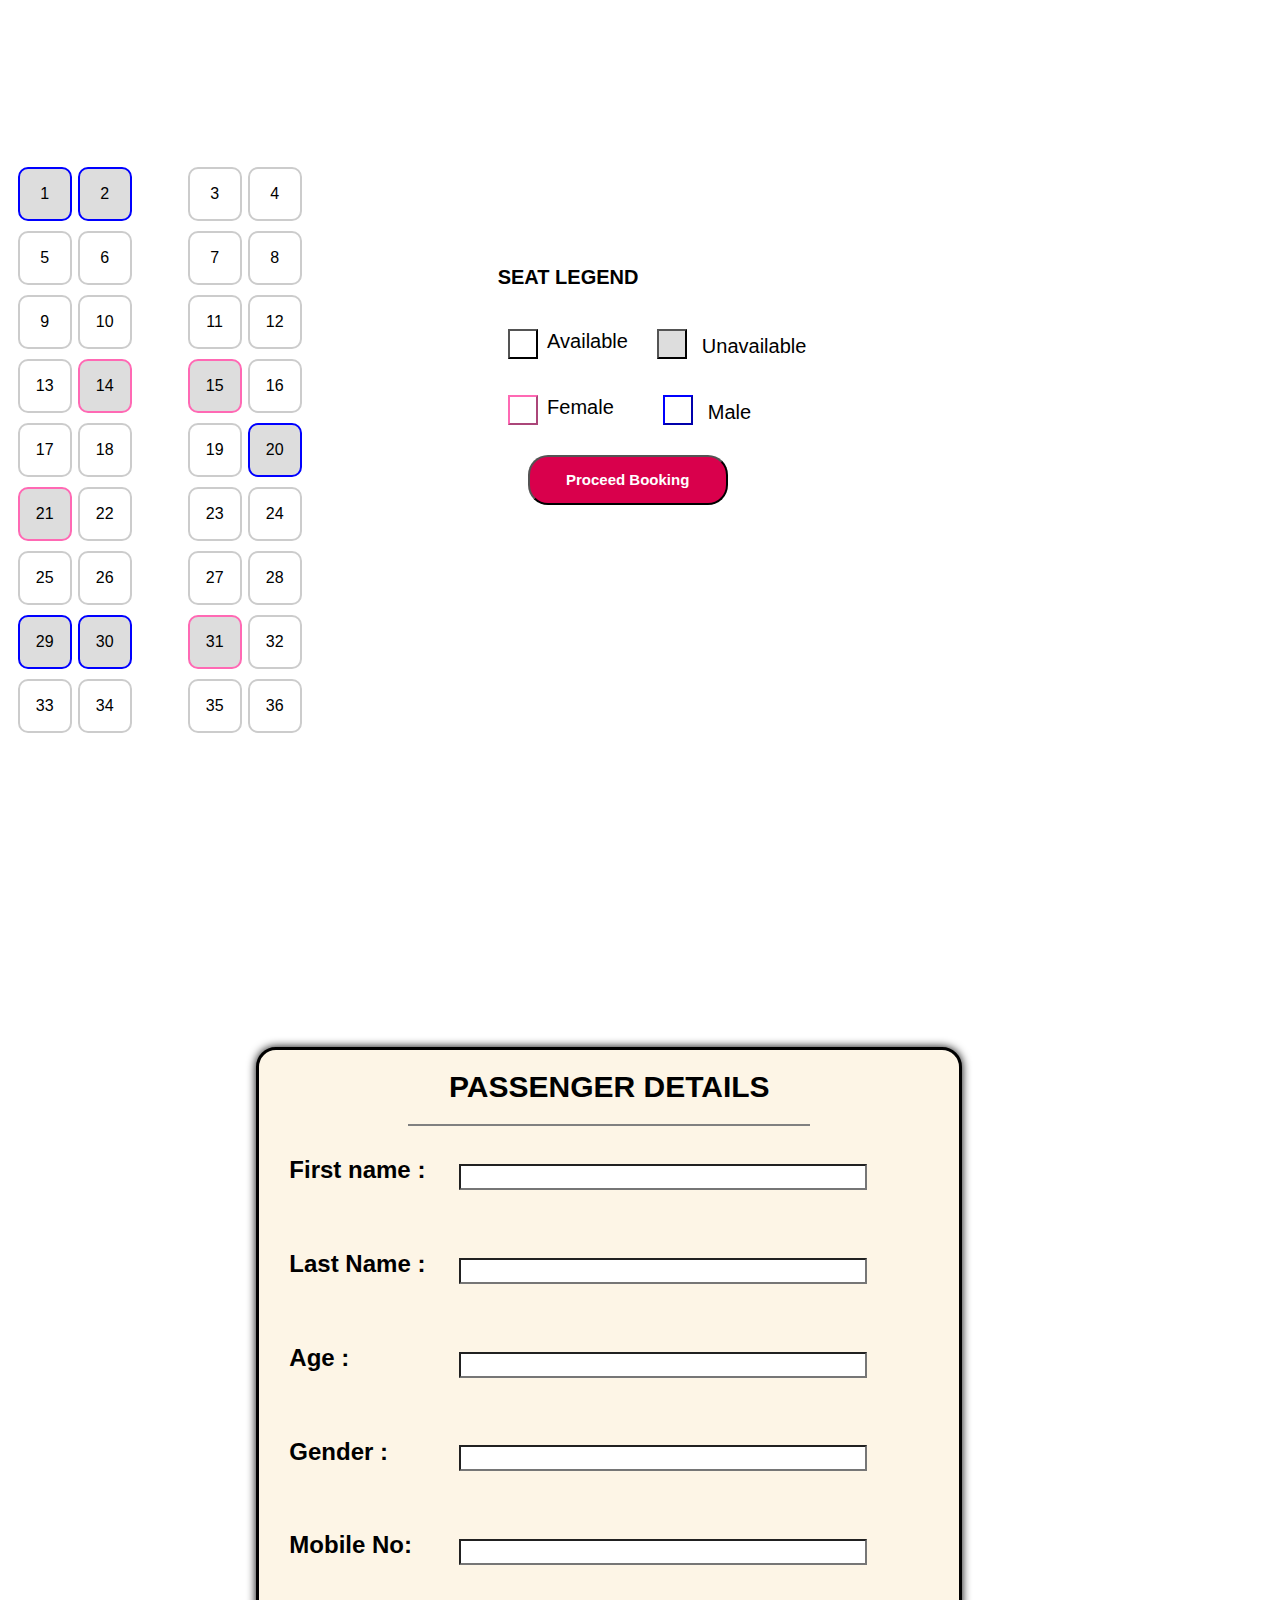
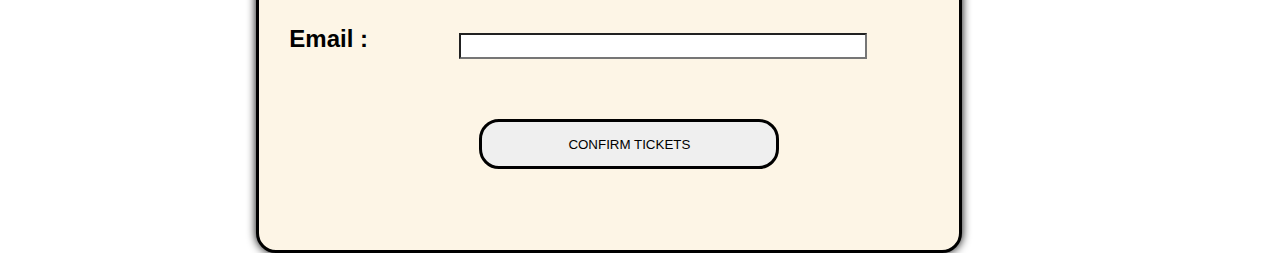
<file: Bus Booking/seat sample.html>
<!DOCTYPE html>
<html lang="en">
<head>
    <meta charset="UTF-8">
    <meta name="viewport" content="width=device-width, initial-scale=1.0">
    <title>Seat Selection</title>
    <style>
        body {
            font-family: Arial, sans-serif;
            display: flex;
            justify-content: center;
            align-items: center;
            height: 100vh;
            margin: 0;
        }
        .seat-container {
            display: grid;
            grid-template-columns: 50px 100px  50px 50px;
            gap: 10px 10px;
        }
        .seat {
            width: 50px;
            height: 50px;
            border: 2px solid #ccc;
            border-radius: 10px;
            display: flex;
            justify-content: center;
            align-items: center;
            cursor: pointer;
        }
        .seat.selected {
            background-color: pink;
            border-color: #ff00ff;
        }
        .seat.occupiedmale {
            background-color: #ddd;
            cursor: not-allowed;
            border-color: blue;
        }
        .seat.occupiedfemale {
            background-color: #ddd;
            cursor: not-allowed;
            border-color: hotpink;
        }
 .legend{
    position: relative;
    left: 200px;
    top: -100px;
}
h3{
    font-size: 20px;
    font-weight: bold;
}
.seatb{
    position: relative;
    height: 30px;
    width: 30px;
    top: 20px;
    left: 10px;
    border-radius: 0px;
    background-color: white;
}
p1{
    position: relative;
    font-size: 20px;
    top: 20px;
    left: 15px;
}
.seatb1{
    position: relative;
    height: 30px;
    width: 30px;
    top: 20px;
    left: 40px;
    border-radius: 0px;
    background-color: #ddd;
}
p2{
    position: relative;
    font-size: 20px;
    top: 25px;
    left: 50px;
}
.seatb2{
    position: relative;
    height: 30px;
    width: 30px;
    top: 20px;
    left: 10px;
    border-radius: 0px;
    background-color: white;
    border-color:hotpink;
}
p3{
    position: relative;
    font-size: 20px;
    top: 20px;
    left: 15px;
}
.seatb3{
    position: relative;
    height: 30px;
    width: 30px;
    top: 20px;
    left: 60px;
    border-radius: 0px;
    background-color: white;
    border-color: blue;
}
p4{
    position: relative;
    font-size: 20px;
    top: 25px;
    left: 70px;
}
.seatb4{
    position: relative;
    height: 50px;
    width: 200px;
    top: 50px;
    left: 30px;
    font-size: 15px;
    font-weight:bold;
    border-radius: 20px;
    background-color:#d9004c;
    color: white;
    border-color: black;

}
.details{
    position: relative;
    left: -300px;
    top: 1000px;
    background-color: #fdf5e6;
    height: 800px;
    width: 700px;
    border-radius: 20px;
    border: solid;
    box-shadow: 0px 0px 10px black;
}
h1{
    text-align: center;
    font-size: 30px;
}
hr{
    width: 400px;
    border: solid;
    border-width: 1px;
}
h2{
    position: relative;
    top: 10px;
    left: 30px;
}
.text{
    position: relative;
    height: 20px;
    width: 400px;
    border-radius: 0px;
    top: -30px;
    left: 200px;
}
.finalbtn{
    position: relative;
    height: 50px;
    width: 200px;
    top: 10px;
    left: 300px;
}
.foot div{
    margin : 10px;
    border-radius: 20px;
    text-align: center;
    border: solid;
    height : 50px;
    width: 200px;
    align-content: center;
    font-weight: bold;
}
.foot{
    display: none;
    padding : 40px;
    grid-template-columns: 250px auto ;
    justify-content: center;
    justify-items: center;
    margin : 10px;
    border: solid;
    border-radius: 30px;
    background-color: #ffa089;
}
.finalbtn{
    position: relative;
    border : solid;
    margin : 20px;
    width : 300px;
    border-radius: 20px;
    left: 200px;
}
.foot div:nth-child(1) {
    border-color: black;
    color : black;
    font-weight : bold;
    font-size: 30px;
    align-content: center;
}
.foot div:nth-child(2) {
    border-color: black;
    font-weight: bold;
    color : black;
    font-size : 30px;
    align-content: center;
}
.selected {
    background-color: grey;
}

    </style>
</head>
<body>
    <div class="seat-container">
        <div class="seat occupiedmale" onclick="storevalue('seat 1',600)">1</div>
        <div class="seat occupiedmale" onclick="storevalue('seat 2',600)">2</div>
        <div class="seat " onclick="storevalue('seat 3',600)">3</div>
        <div class="seat " onclick="storevalue('seat 4',600)">4</div>
        <div class="seat" onclick="storevalue('seat 5',600)">5</div>
        <div class="seat" onclick="storevalue('seat 6',700)">6</div>
        <div class="seat" onclick="storevalue('seat 7',700)">7</div>
        <div class="seat" onclick="storevalue('seat 8',700)">8</div>
        <div class="seat" onclick="storevalue('seat 9',700)">9</div>
        <div class="seat" onclick="storevalue('seat 10',700)">10</div>
        <div class="seat" onclick="storevalue('seat 11',800)">11</div>
        <div class="seat" onclick="storevalue('seat 12',800)">12</div>
        <div class="seat" onclick="storevalue('seat 13',800)">13</div>
        <div class="seat occupiedfemale" onclick="storevalue('seat 14',800)">14</div>
        <div class="seat occupiedfemale" onclick="storevalue('seat 15',800)">15</div>
        <div class="seat" onclick="storevalue('seat 16',800)">16</div>
        <div class="seat" onclick="storevalue('seat 17',800)">17</div>
        <div class="seat" onclick="storevalue('seat 18',800)">18</div>
        <div class="seat" onclick="storevalue('seat 19',800)">19</div>
        <div class="seat occupiedmale" onclick="storevalue('seat 20',800)">20</div>
        <div class="seat occupiedfemale" onclick="storevalue('seat 21',750)">21</div>
        <div class="seat" onclick="storevalue('seat 22',750)">22</div>
        <div class="seat" onclick="storevalue('seat 23',750)">23</div>
        <div class="seat" onclick="storevalue('seat 24',750)">24</div>
        <div class="seat" onclick="storevalue('seat 25',750)">25</div>
        <div class="seat" onclick="storevalue('seat 26',750)">26</div>
        <div class="seat" onclick="storevalue('seat 27',750)">27</div>
        <div class="seat" onclick="storevalue('seat 28',750)">28</div>
        <div class="seat occupiedmale" onclick="storevalue('seat 29',750)">29</div>
        <div class="seat occupiedmale" onclick="storevalue('seat 30',750)">30</div>
        <div class="seat occupiedfemale" onclick="storevalue('seat 31',550)">31</div>
        <div class="seat" onclick="storevalue('seat 32',550)">32</div>
        <div class="seat" onclick="storevalue('seat 33',550)">33</div>
        <div class="seat" onclick="storevalue('seat 34',550)">34</div>
        <div class="seat" onclick="storevalue('seat 35',550)">35</div>
        <div class="seat" onclick="storevalue('seat 36',550)">36</div>
    </div>
    <div class="legend">
    <h3>SEAT LEGEND</h3>
    <input class="seatb" type="button" name="button">
    <p1>Available</p1>
    <input class="seatb1" type="button" name="button">
    <p2>Unavailable</p2>
    <br>
    <br>
    <br>
    <input class="seatb2" type="button" name="button">
    <p3>Female</p3>
    <input class="seatb3" type="button" name="button">
    <p4>Male</p4>
    <div class="proceed">
            <a href="#section"><button class="seatb4">Proceed Booking</button></a>
        </div>
    </div>
    <section id="section">
    <div class="details">
        <h1>PASSENGER DETAILS</h1>
        <hr>
        <form action="finslbtn">
                <label for="first name"><h2>First name :</h2></label>
                <input class="text" type="text" id="name" required>
                <label for="last name"><h2>Last Name :</h2></label>
                <input class="text" type="text" id="name">
                <label for="age"><h2>Age :</h2></label>
                <input class="text" type="number" id="age" required>
                    <label for="gender"><h2> Gender :</h2></label>
                         <input class="text" type="text" id="gender" required>
                      <label for="mobile no"><h2> Mobile No:</h2></label>
                         <input class="text" type="number" id="mobile no"   required>
                      <label for="email"><h2> Email :</h2></label>
                         <input class="text" type="email" id="mail">
                        
             <div class="za">
            <button class="finalbtn" onclick="addnew()">CONFIRM TICKETS</button>
        </div>
            <div class="foot" id="container">
            </div>
                </div>
        </section>
    </form>
    <script>
var x = [];
var y = [];

function addnew(){
    var element = document.getElementById("container");
    element.style.display = "grid";
    var newElement = document.createElement("div");
    newElement.textContent = "Seat No";
    document.getElementById("container").appendChild(newElement);
    var newElement = document.createElement("div");
    newElement.textContent = " Price";
    document.getElementById("container").appendChild(newElement);
    for (var i=0;i<x.length; i++){
        var newElement = document.createElement("div");
        newElement.textContent = x[i];
        document.getElementById("container").appendChild(newElement);
        var newElement = document.createElement("div");
        newElement.textContent = y[i];
        document.getElementById("container").appendChild(newElement);
    }
    var newElement = document.createElement("div");
    newElement.textContent = "Total";
    document.getElementById("container").appendChild(newElement);
    var newElement = document.createElement("div");
    newElement.textContent = addall();
    document.getElementById("container").appendChild(newElement);
}
function addall(){
    s = 0
    for (var i=0; i<x.length; i++){
        s = s + y[i];
    }
    return s;
}

function storevalue(name,price){
    x.push(name);
    y.push(price);
}
        const seats = document.querySelectorAll('.seat');

        // Add event listeners to each seat
        seats.forEach(seat => {
            seat.addEventListener('click', toggleSeatColor);
        });

        function toggleSeatColor(event) {
            event.target.classList.toggle('selected');
            
            // Check the number of selected seats
            const selectedSeats = document.querySelectorAll('.seat.selected');
            
            // If more than 4 seats are selected, show an alert
            if (selectedSeats.length > 4) {
                alert('You cannot select more than 4 seats.');
                
                // Unselect the last clicked seat
                event.target.classList.remove('selected');
            }
        }
         

    </script>
</body>
</html>
</file>
